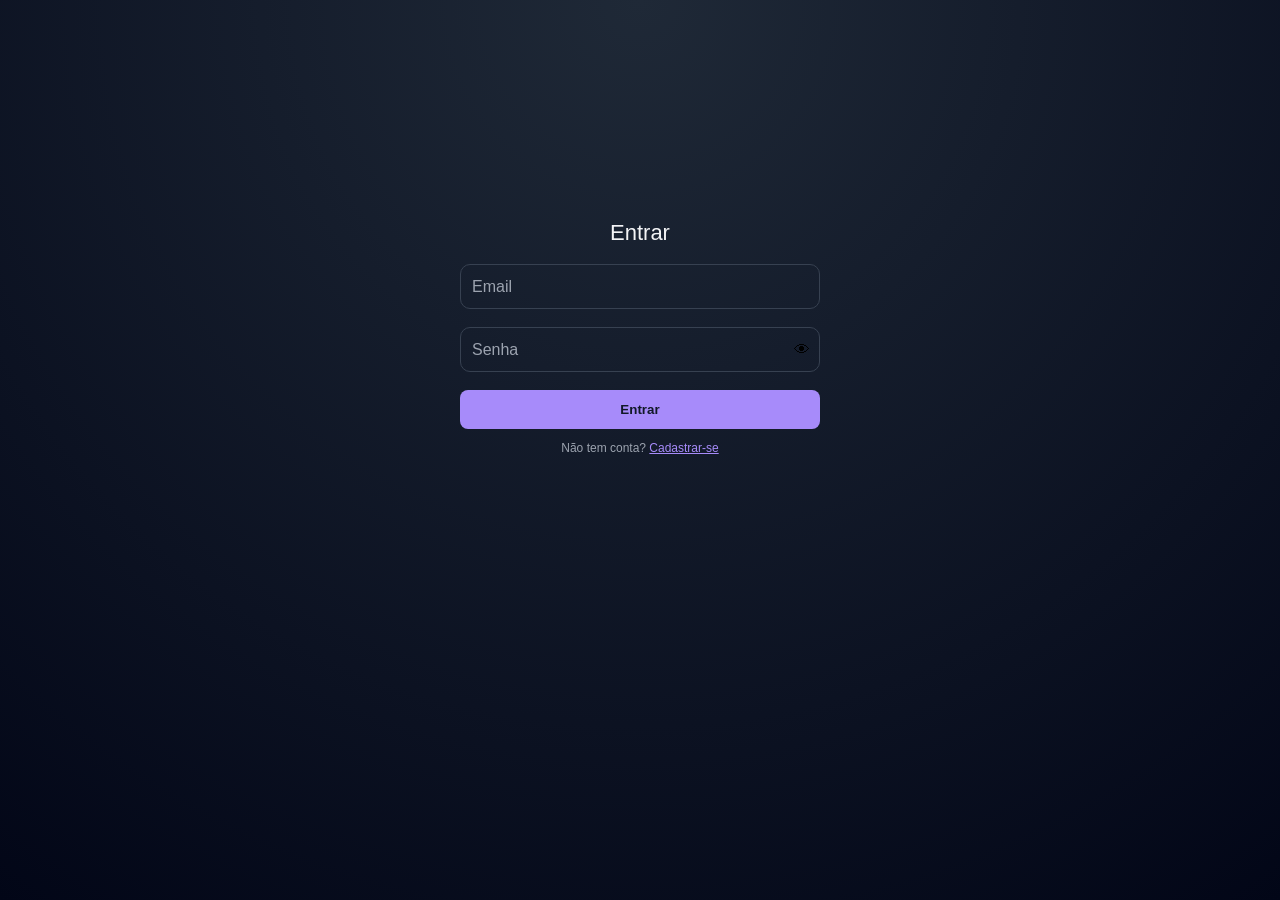
<file: Login/INDEX.HTML>
<!DOCTYPE html>
<html lang="pt-br">
<head>
<meta charset="UTF-8">
<meta name="viewport" content="width=device-width, initial-scale=1.0">
<title>Auth</title>

<link rel="stylesheet" href="style.css">
<script src="script.js" defer></script>

<meta name="theme-color" content="#020617">
</head>

<body>

<div class="loader" id="loader">
  <div class="spinner"></div>
</div>

<div class="form-container">

  <div class="forms-wrapper">

    <!-- LOGIN -->
    <form id="loginForm" class="active">

      <p class="title">Entrar</p>

      <div class="input-group">
        <input type="email" id="loginEmail" required placeholder=" ">
        <label>Email</label>
      </div>

      <div class="input-group password-wrapper">
        <input type="password" id="loginPassword" required placeholder=" ">
        <label>Senha</label>
        <span class="eye" onclick="togglePassword('loginPassword')">👁</span>
      </div>

      <button class="sign" type="submit">Entrar</button>

      <p class="signup">
        Não tem conta? <a href="#" onclick="showForm('register')">Cadastrar-se</a>
      </p>

    </form>

    <!-- CADASTRO -->
    <form id="registerForm">

      <p class="title">Criar conta</p>

      <div class="input-group">
        <input type="text" id="name" required placeholder=" ">
        <label>Nome</label>
      </div>

      <div class="input-group">
        <input type="email" id="email" required placeholder=" ">
        <label>Email</label>
      </div>

      <div class="input-group password-wrapper">
        <input type="password" id="password" required placeholder=" ">
        <label>Senha</label>
        <span class="eye" onclick="togglePassword('password')">👁</span>
      </div>

      <div class="input-group password-wrapper">
        <input type="password" id="confirmPassword" required placeholder=" ">
        <label>Confirmar senha</label>
        <span class="eye" onclick="togglePassword('confirmPassword')">👁</span>
      </div>

      <button class="sign" type="submit">Cadastrar</button>

      <p class="signup">
        Já tem conta? <a href="#" onclick="showForm('login')">Entrar</a>
      </p>

    </form>

  </div>
</div>

</body>
</html>
</file>
<file: Login/style.css>
:root {
  --bg: #020617;
  --card: #111827;
  --border: #374151;
  --text: #f3f4f6;
  --muted: #9ca3af;
  --primary: #a78bfa;
}

* {
  margin: 0;
  padding: 0;
  box-sizing: border-box;
  font-family: -apple-system, BlinkMacSystemFont, "Segoe UI", Roboto, sans-serif;
}

html, body {
  height: 100%;
  overflow: hidden;
}

body {
  min-height: 100dvh;
  display: flex;
  justify-content: center;
  align-items: center;
  padding: 16px;
  background: radial-gradient(circle at top, #1f2937, #020617);
}

.loader {
  position: fixed;
  inset: 0;
  display: none;
  justify-content: center;
  align-items: center;
  background: rgba(2,6,23,0.9);
  z-index: 999;
}

.spinner {
  width: 60px;
  height: 60px;
  border: 6px solid var(--border);
  border-top: 6px solid var(--primary);
  border-radius: 50%;
  animation: spin 1s linear infinite;
}

@keyframes spin {
  to { transform: rotate(360deg); }
}

.form-container {
  width: 360px;
  max-width: 100%;
  position: relative;
  z-index: 1;
}

.forms-wrapper {
  position: relative;
  width: 100%;
  min-height: 460px;
}

form {
  position: absolute;
  width: 100%;
  top: 0;
  left: 0;
  opacity: 0;
  transform: translateX(30px);
  transition: 0.4s ease;
  pointer-events: none;
}

form.active {
  opacity: 1;
  transform: translateX(0);
  pointer-events: all;
}

.title {
  text-align: center;
  font-size: 22px;
  color: var(--text);
}

.input-group {
  position: relative;
  margin-top: 18px;
}

.input-group input {
  width: 100%;
  padding: 14px;
  border-radius: 10px;
  border: 1px solid var(--border);
  background: transparent;
  color: var(--text);
  outline: none;
}

.input-group label {
  position: absolute;
  left: 12px;
  top: 14px;
  color: var(--muted);
  transition: 0.3s;
}

.input-group input:focus + label,
.input-group input:not(:placeholder-shown) + label {
  top: -10px;
  font-size: 12px;
  color: var(--primary);
}

.password-wrapper {
  position: relative;
}

.eye {
  position: absolute;
  right: 10px;
  top: 50%;
  transform: translateY(-50%);
  cursor: pointer;
}

.sign {
  width: 100%;
  margin-top: 18px;
  padding: 12px;
  border: none;
  background: var(--primary);
  color: #111827;
  font-weight: 600;
  border-radius: 8px;
}

.signup {
  text-align: center;
  margin-top: 12px;
  font-size: 12px;
  color: var(--muted);
}

.signup a {
  color: var(--primary);
}

/* MOBILE FIX COMPLETO */
@media (max-width: 480px) {
  body {
    padding: 12px;
  }

  .form-container {
    width: 100%;
    max-width: 360px;
  }

  input, button {
    font-size: 16px;
  }
}
</file>
